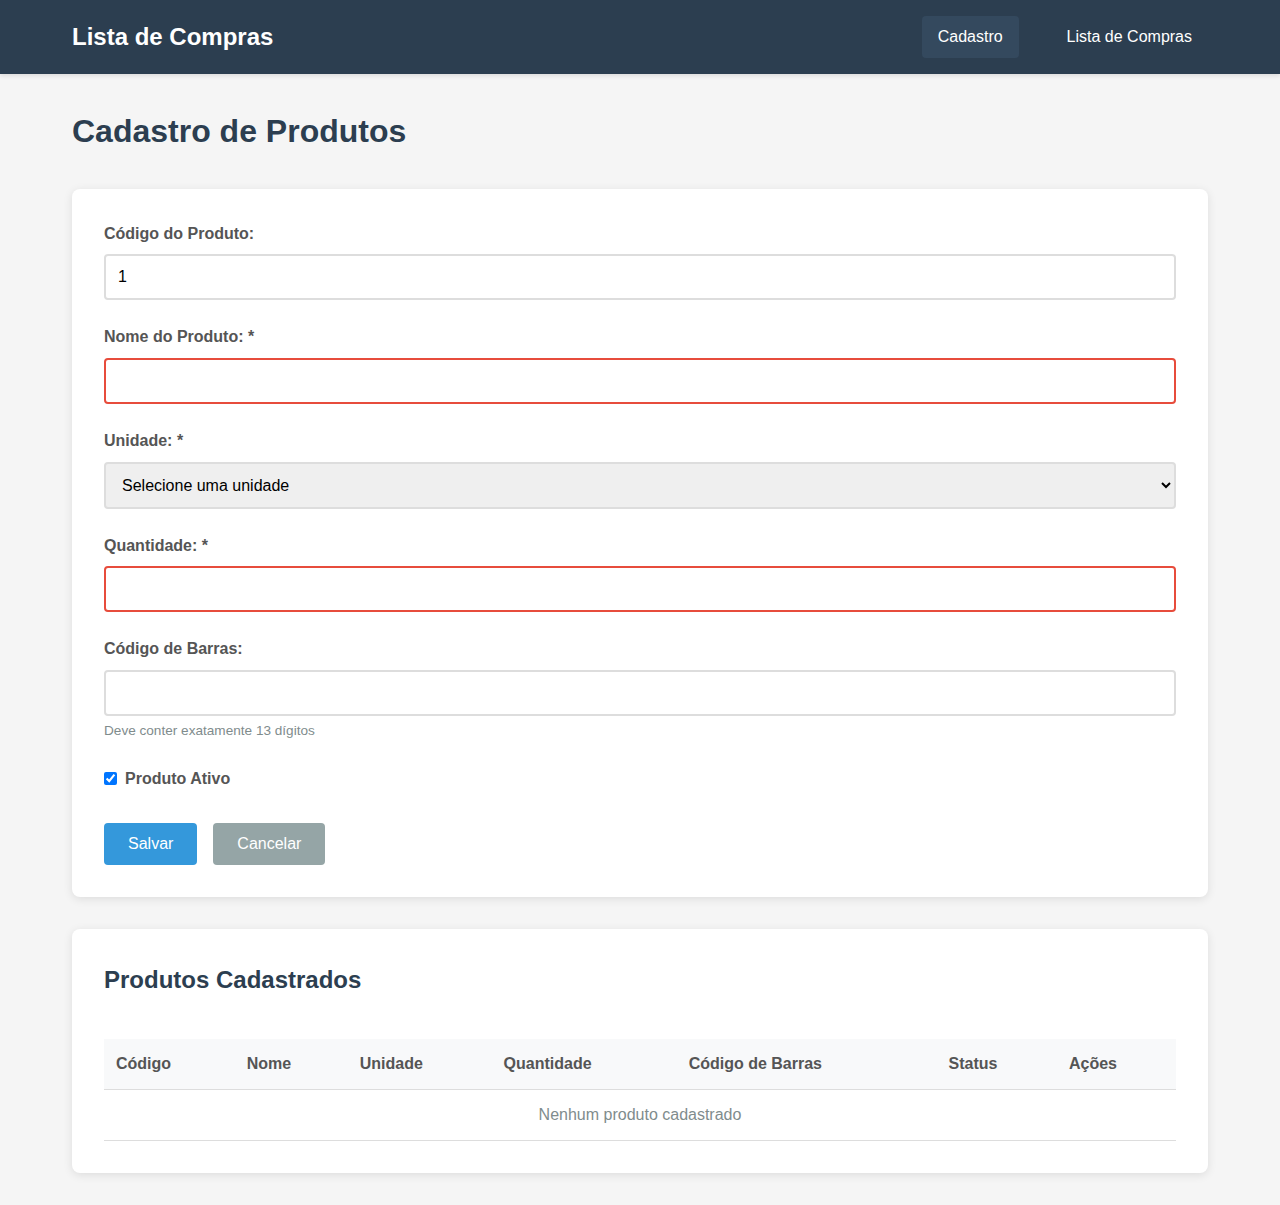
<file: public/cadastro.html>
<!DOCTYPE html>
<html lang="pt-BR">
<head>
    <meta charset="UTF-8">
    <meta name="viewport" content="width=device-width, initial-scale=1.0">
    <title>Cadastro de Produtos - Lista de Compras</title>
    <link rel="stylesheet" href="styles/cadastro.css">
</head>
<body>
    <header>
        <nav class="navbar">
            <div class="nav-container">
                <h1 class="nav-title">Lista de Compras</h1>
                <div class="nav-links">
                    <a href="cadastro.html" class="nav-link active">Cadastro</a>
                    <a href="lista.html" class="nav-link">Lista de Compras</a>
                </div>
            </div>
        </nav>
    </header>

    <main class="main-content">
        <div class="container">
            <h2>Cadastro de Produtos</h2>
            
            <form id="produtoForm" class="produto-form">
                <div class="form-group">
                    <label for="codigoProduto">Código do Produto:</label>
                    <input type="number" id="codigoProduto" name="codigoProduto" readonly>
                </div>

                <div class="form-group">
                    <label for="nomeProduto">Nome do Produto: *</label>
                    <input type="text" id="nomeProduto" name="nomeProduto" required>
                </div>

                <div class="form-group">
                    <label for="unidade">Unidade: *</label>
                    <select id="unidade" name="unidade" required>
                        <option value="">Selecione uma unidade</option>
                        <option value="un">Unidade</option>
                        <option value="kg">Quilograma</option>
                        <option value="lt">Litro</option>
                        <option value="mt">Metro</option>
                        <option value="pc">Pacote</option>
                    </select>
                </div>

                <div class="form-group">
                    <label for="quantidade">Quantidade: *</label>
                    <input type="number" id="quantidade" name="quantidade" min="0" step="0.01" required>
                </div>

                <div class="form-group">
                    <label for="codigoBarra">Código de Barras:</label>
                    <input type="text" id="codigoBarra" name="codigoBarra" maxlength="13" pattern="[0-9]{13}">
                    <small>Deve conter exatamente 13 dígitos</small>
                </div>

                <div class="form-group checkbox-group">
                    <label for="ativo">
                        <input type="checkbox" id="ativo" name="ativo" checked>
                        Produto Ativo
                    </label>
                </div>

                <div class="form-buttons">
                    <button type="submit" id="btnSalvar" class="btn btn-primary">Salvar</button>
                    <button type="button" id="btnCancelar" class="btn btn-secondary">Cancelar</button>
                    <button type="button" id="btnExcluir" class="btn btn-danger" style="display: none;">Excluir</button>
                </div>
            </form>

            <div class="produtos-lista">
                <h3>Produtos Cadastrados</h3>
                <div class="table-container">
                    <table id="tabelaProdutos" class="produtos-table">
                        <thead>
                            <tr>
                                <th>Código</th>
                                <th>Nome</th>
                                <th>Unidade</th>
                                <th>Quantidade</th>
                                <th>Código de Barras</th>
                                <th>Status</th>
                                <th>Ações</th>
                            </tr>
                        </thead>
                        <tbody>
                        </tbody>
                    </table>
                </div>
            </div>
        </div>
    </main>

    <script src="scripts/cadastro.js"></script>
</body>
</html>
</file>
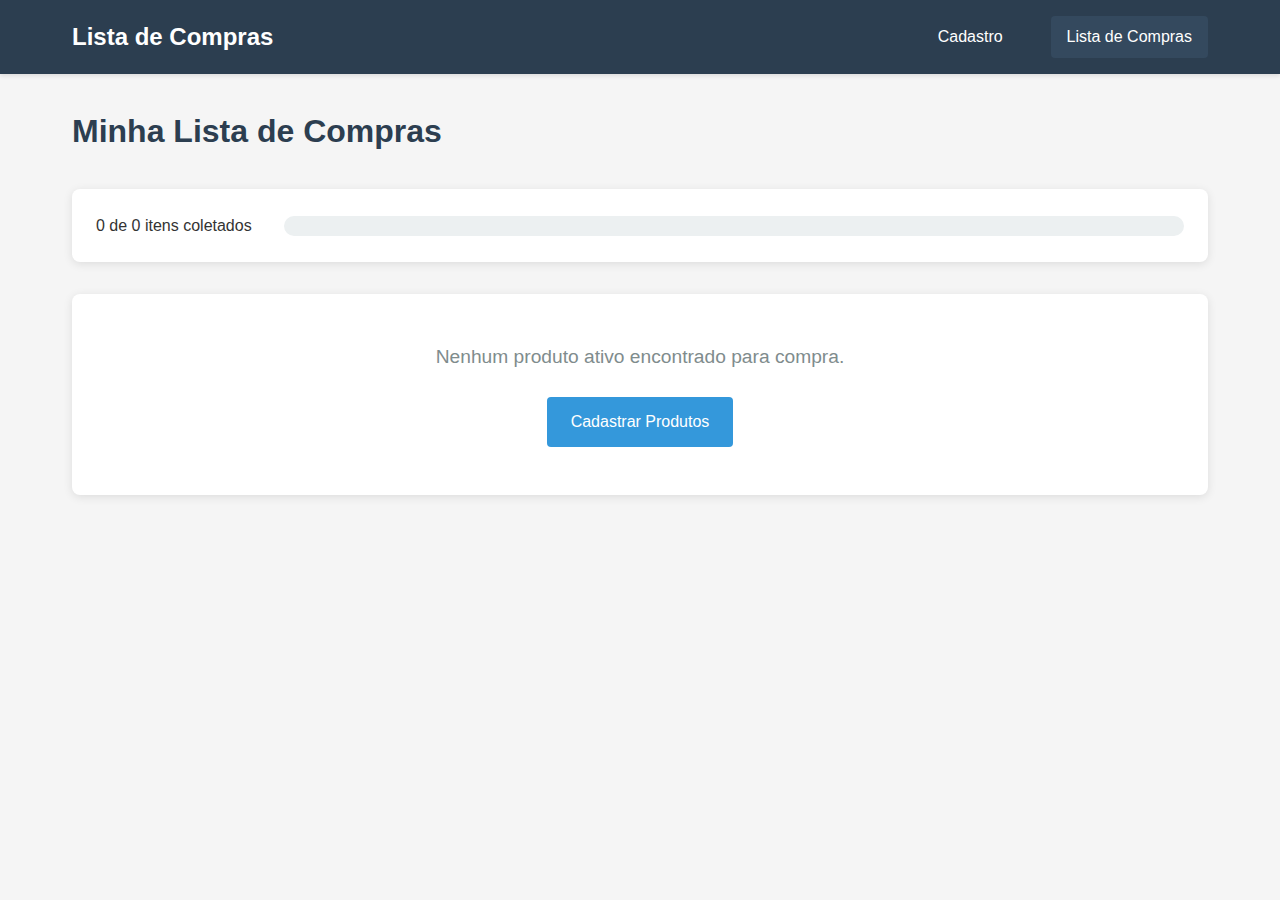
<file: public/lista.html>
<!DOCTYPE html>
<html lang="pt-BR">
<head>
    <meta charset="UTF-8">
    <meta name="viewport" content="width=device-width, initial-scale=1.0">
    <title>Lista de Compras</title>
    <link rel="stylesheet" href="styles/lista.css">
</head>
<body>
    <header>
        <nav class="navbar">
            <div class="nav-container">
                <h1 class="nav-title">Lista de Compras</h1>
                <div class="nav-links">
                    <a href="cadastro.html" class="nav-link">Cadastro</a>
                    <a href="lista.html" class="nav-link active">Lista de Compras</a>
                </div>
            </div>
        </nav>
    </header>

    <main class="main-content">
        <div class="container">
            <div class="lista-header">
                <h2>Minha Lista de Compras</h2>
                <button id="btnEnviarServidor" class="btn btn-success" style="display: none;">
                    Enviar para Servidor
                </button>
            </div>
            
            <div class="progresso-container">
                <div class="progresso-info">
                    <span id="progressoTexto">0 de 0 itens coletados</span>
                    <div class="progresso-bar">
                        <div id="progressoFill" class="progresso-fill"></div>
                    </div>
                </div>
            </div>

            <div class="lista-compras">
                <div class="table-container">
                    <table id="tabelaLista" class="lista-table">
                        <thead>
                            <tr>
                                <th>Código</th>
                                <th>Nome do Produto</th>
                                <th>Unidade</th>
                                <th>Qtd. Necessária</th>
                                <th>Qtd. Comprada</th>
                                <th>Coletado</th>
                            </tr>
                        </thead>
                        <tbody>
                        </tbody>
                    </table>
                </div>
            </div>

            <div id="mensagemVazia" class="mensagem-vazia" style="display: none;">
                <p>Nenhum produto ativo encontrado para compra.</p>
                <a href="cadastro.html" class="btn btn-primary">Cadastrar Produtos</a>
            </div>
        </div>
    </main>

    <script src="scripts/lista.js"></script>
</body>
</html>
</file>
<file: public/styles/cadastro.css>
* {
    margin: 0;
    padding: 0;
    box-sizing: border-box;
}

body {
    font-family: 'Segoe UI', Tahoma, Geneva, Verdana, sans-serif;
    background-color: #f5f5f5;
    color: #333;
    line-height: 1.6;
}

.navbar {
    background-color: #2c3e50;
    padding: 1rem 0;
    box-shadow: 0 2px 4px rgba(0,0,0,0.1);
}

.nav-container {
    max-width: 1200px;
    margin: 0 auto;
    padding: 0 2rem;
    display: flex;
    justify-content: space-between;
    align-items: center;
}

.nav-title {
    color: white;
    font-size: 1.5rem;
    font-weight: bold;
}

.nav-links {
    display: flex;
    gap: 2rem;
}

.nav-link {
    color: white;
    text-decoration: none;
    padding: 0.5rem 1rem;
    border-radius: 4px;
    transition: background-color 0.3s;
}

.nav-link:hover,
.nav-link.active {
    background-color: #34495e;
}

.main-content {
    max-width: 1200px;
    margin: 2rem auto;
    padding: 0 2rem;
}

.container h2 {
    color: #2c3e50;
    margin-bottom: 2rem;
    font-size: 2rem;
}

.produto-form {
    background: white;
    padding: 2rem;
    border-radius: 8px;
    box-shadow: 0 2px 10px rgba(0,0,0,0.1);
    margin-bottom: 2rem;
}

.form-group {
    margin-bottom: 1.5rem;
}

.form-group label {
    display: block;
    margin-bottom: 0.5rem;
    font-weight: 600;
    color: #555;
}

.form-group input,
.form-group select {
    width: 100%;
    padding: 0.75rem;
    border: 2px solid #ddd;
    border-radius: 4px;
    font-size: 1rem;
    transition: border-color 0.3s;
}

.form-group input:focus,
.form-group select:focus {
    outline: none;
    border-color: #3498db;
}

.form-group input:invalid {
    border-color: #e74c3c;
}

.form-group small {
    color: #7f8c8d;
    font-size: 0.85rem;
    margin-top: 0.25rem;
    display: block;
}

.checkbox-group label {
    display: flex;
    align-items: center;
    gap: 0.5rem;
    cursor: pointer;
}

.checkbox-group input[type="checkbox"] {
    width: auto;
}

.form-buttons {
    display: flex;
    gap: 1rem;
    margin-top: 2rem;
}

.btn {
    padding: 0.75rem 1.5rem;
    border: none;
    border-radius: 4px;
    font-size: 1rem;
    cursor: pointer;
    transition: all 0.3s;
    text-decoration: none;
    display: inline-block;
    text-align: center;
}

.btn-primary {
    background-color: #3498db;
    color: white;
}

.btn-primary:hover {
    background-color: #2980b9;
}

.btn-secondary {
    background-color: #95a5a6;
    color: white;
}

.btn-secondary:hover {
    background-color: #7f8c8d;
}

.btn-danger {
    background-color: #e74c3c;
    color: white;
}

.btn-danger:hover {
    background-color: #c0392b;
}

.produtos-lista {
    background: white;
    padding: 2rem;
    border-radius: 8px;
    box-shadow: 0 2px 10px rgba(0,0,0,0.1);
}

.produtos-lista h3 {
    color: #2c3e50;
    margin-bottom: 1.5rem;
    font-size: 1.5rem;
}

.table-container {
    overflow-x: auto;
}

.produtos-table {
    width: 100%;
    border-collapse: collapse;
    margin-top: 1rem;
}

.produtos-table th,
.produtos-table td {
    padding: 0.75rem;
    text-align: left;
    border-bottom: 1px solid #ddd;
}

.produtos-table th {
    background-color: #f8f9fa;
    font-weight: 600;
    color: #555;
}

.produtos-table tr:hover {
    background-color: #f8f9fa;
}

.status-ativo {
    color: #27ae60;
    font-weight: 600;
}

.status-inativo {
    color: #e74c3c;
    font-weight: 600;
}

.btn-editar {
    background-color: #f39c12;
    color: white;
    padding: 0.25rem 0.5rem;
    font-size: 0.85rem;
    margin-right: 0.5rem;
}

.btn-editar:hover {
    background-color: #e67e22;
}

@media (max-width: 768px) {
    .nav-container {
        padding: 0 1rem;
        flex-direction: column;
        gap: 1rem;
    }

    .main-content {
        padding: 0 1rem;
    }

    .form-buttons {
        flex-direction: column;
    }

    .table-container {
        font-size: 0.85rem;
    }
}
</file>
<file: public/styles/lista.css>
* {
    margin: 0;
    padding: 0;
    box-sizing: border-box;
}

body {
    font-family: 'Segoe UI', Tahoma, Geneva, Verdana, sans-serif;
    background-color: #f5f5f5;
    color: #333;
    line-height: 1.6;
}

.navbar {
    background-color: #2c3e50;
    padding: 1rem 0;
    box-shadow: 0 2px 4px rgba(0,0,0,0.1);
}

.nav-container {
    max-width: 1200px;
    margin: 0 auto;
    padding: 0 2rem;
    display: flex;
    justify-content: space-between;
    align-items: center;
}

.nav-title {
    color: white;
    font-size: 1.5rem;
    font-weight: bold;
}

.nav-links {
    display: flex;
    gap: 2rem;
}

.nav-link {
    color: white;
    text-decoration: none;
    padding: 0.5rem 1rem;
    border-radius: 4px;
    transition: background-color 0.3s;
}

.nav-link:hover,
.nav-link.active {
    background-color: #34495e;
}

.main-content {
    max-width: 1200px;
    margin: 2rem auto;
    padding: 0 2rem;
}

.lista-header {
    display: flex;
    justify-content: space-between;
    align-items: center;
    margin-bottom: 2rem;
}

.lista-header h2 {
    color: #2c3e50;
    font-size: 2rem;
}

.progresso-container {
    background: white;
    padding: 1.5rem;
    border-radius: 8px;
    box-shadow: 0 2px 10px rgba(0,0,0,0.1);
    margin-bottom: 2rem;
}

.progresso-info {
    display: flex;
    justify-content: space-between;
    align-items: center;
    gap: 2rem;
}

.progresso-bar {
    flex: 1;
    height: 20px;
    background-color: #ecf0f1;
    border-radius: 10px;
    overflow: hidden;
}

.progresso-fill {
    height: 100%;
    background: linear-gradient(90deg, #27ae60, #2ecc71);
    transition: width 0.3s ease;
    width: 0%;
}

.lista-compras {
    background: white;
    padding: 2rem;
    border-radius: 8px;
    box-shadow: 0 2px 10px rgba(0,0,0,0.1);
}

.table-container {
    overflow-x: auto;
}

.lista-table {
    width: 100%;
    border-collapse: collapse;
}

.lista-table th,
.lista-table td {
    padding: 1rem;
    text-align: left;
    border-bottom: 1px solid #ddd;
}

.lista-table th {
    background-color: #f8f9fa;
    font-weight: 600;
    color: #555;
}

.lista-table tr:hover {
    background-color: #f8f9fa;
}

.produto-coletado {
    text-decoration: line-through;
    opacity: 0.7;
    background-color: #d5f4e6;
}

.quantidade-input {
    width: 80px;
    padding: 0.25rem;
    border: 1px solid #ddd;
    border-radius: 4px;
    text-align: center;
}

.checkbox-coletado {
    width: 20px;
    height: 20px;
    cursor: pointer;
}

.unidade-desc {
    font-size: 0.9em;
    color: #666;
}

.btn {
    padding: 0.75rem 1.5rem;
    border: none;
    border-radius: 4px;
    font-size: 1rem;
    cursor: pointer;
    transition: all 0.3s;
    text-decoration: none;
    display: inline-block;
    text-align: center;
}

.btn-success {
    background-color: #27ae60;
    color: white;
}

.btn-success:hover {
    background-color: #229954;
}

.btn-primary {
    background-color: #3498db;
    color: white;
}

.btn-primary:hover {
    background-color: #2980b9;
}

.mensagem-vazia {
    text-align: center;
    padding: 3rem;
    background: white;
    border-radius: 8px;
    box-shadow: 0 2px 10px rgba(0,0,0,0.1);
}

.mensagem-vazia p {
    font-size: 1.2rem;
    color: #7f8c8d;
    margin-bottom: 1.5rem;
}

@media (max-width: 768px) {
    .nav-container {
        padding: 0 1rem;
        flex-direction: column;
        gap: 1rem;
    }

    .main-content {
        padding: 0 1rem;
    }

    .lista-header {
        flex-direction: column;
        gap: 1rem;
        align-items: stretch;
    }

    .progresso-info {
        flex-direction: column;
        gap: 1rem;
    }

    .table-container {
        font-size: 0.85rem;
    }

    .lista-table th,
    .lista-table td {
        padding: 0.5rem;
    }
}
</file>
